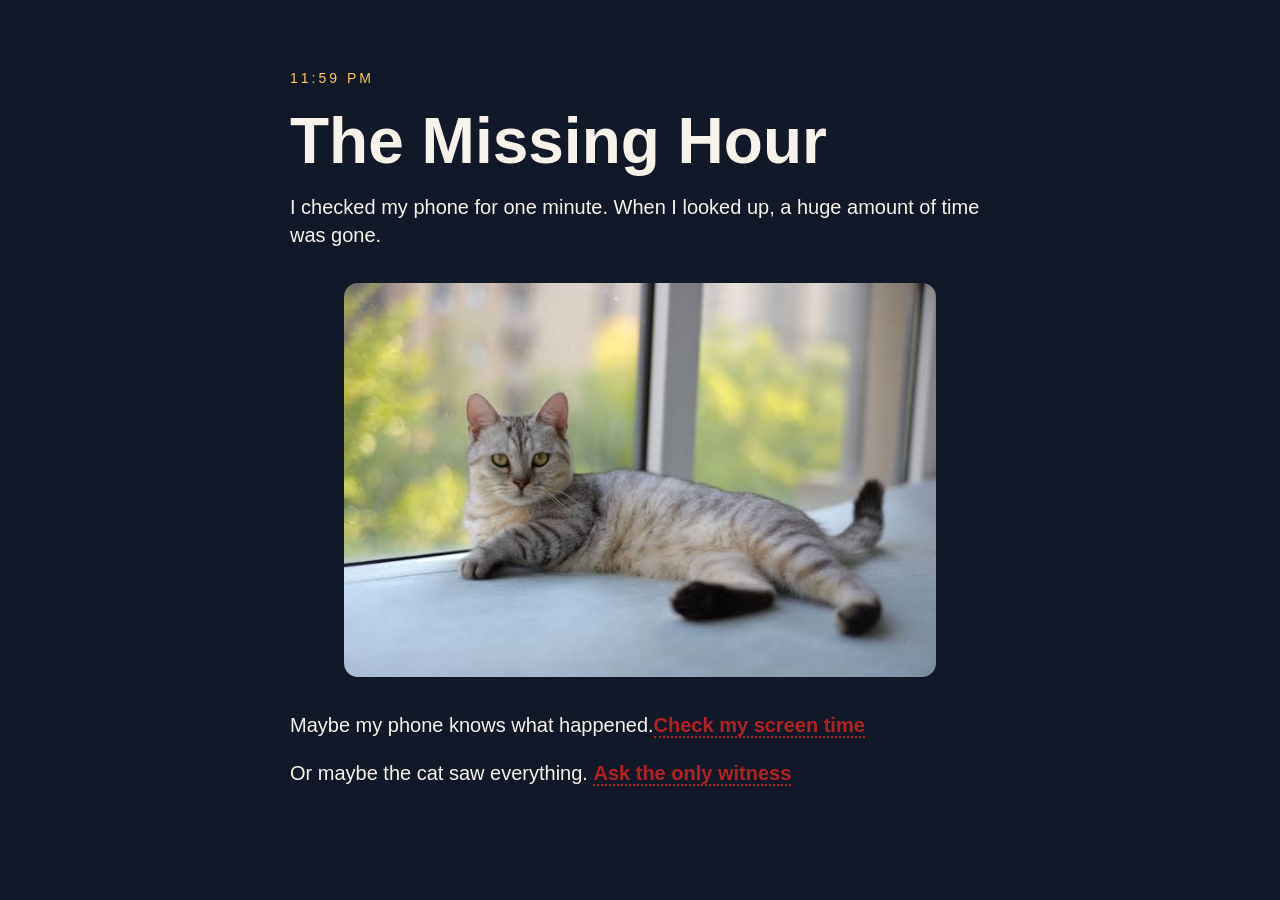
<file: index.html>
<!doctype html>
<html lang="en">
  <head>
    <meta charset="utf-8" />
    <title>The Missing Hour</title>
    <link rel="stylesheet" href="./assets/css/styles.css" />
  </head>
  <body class="homepage">
    <div class="scene">
      <p class="time">11:59 PM</p>
      <h1>The Missing Hour</h1>
      <p>
        I checked my phone for one minute. When I looked up, a huge amount of
        time was gone.
      </p>
      <a class="image-link" href="page-3.html">
        <img src="assets/img/cat-1.jpg" alt="A gray cat laying down" />
      </a>
      <p>
        Maybe my phone knows what happened.<a href="page-2.html"
          >Check my screen time</a
        >
      </p>
      <p>
        Or maybe the cat saw everything.
        <a href="page-3.html">Ask the only witness</a>
      </p>
    </div>
    <script src="./assets/js/main.js"></script>
  </body>
</html>
</file>
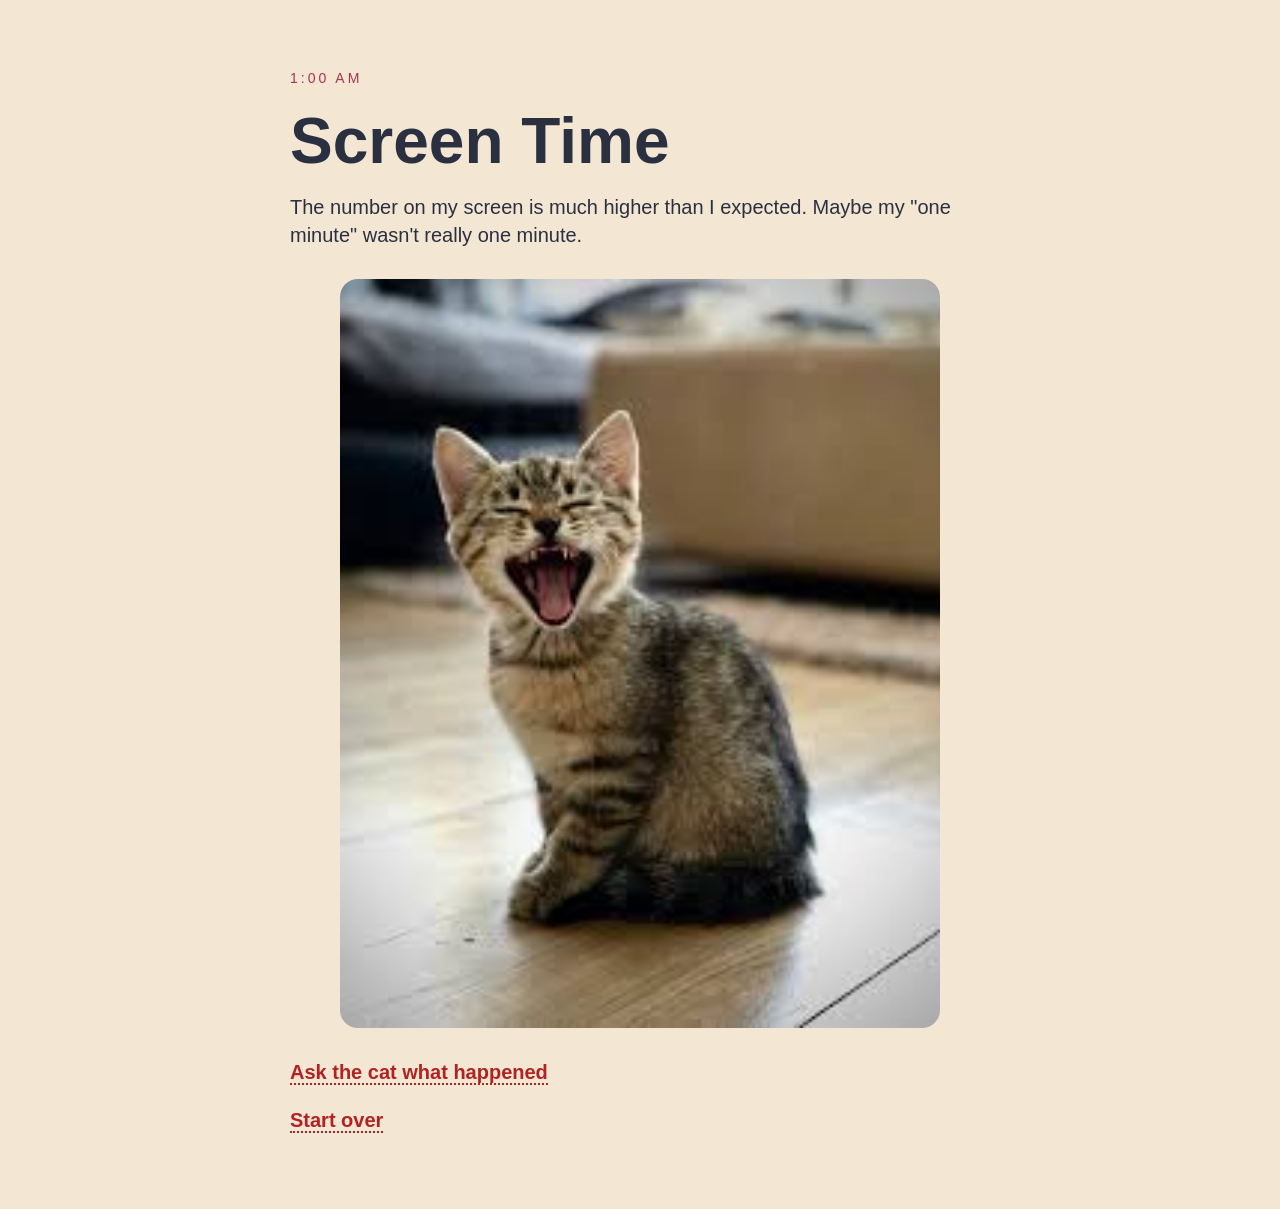
<file: page-2.html>
<!doctype html>
<html lang="en">
  <head>
    <meta charset="utf-8" />
    <title>The Missing Hour - Screen Time</title>
    <link rel="stylesheet" href="./assets/css/styles.css" />
  </head>
  <body class="phonepage">
    <div class="scene">
      <p class="time">1:00 AM</p>
      <h1>Screen Time</h1>
      <p>
        The number on my screen is much higher than I expected. Maybe my "one
        minute" wasn't really one minute.
      </p>
      <img src="assets/img/cat-2.jpg" alt="A small cat yawning" />
      <p><a href="page-3.html">Ask the cat what happened</a></p>
      <p><a href="index.html">Start over</a></p>
    </div>
    <script src="./assets/js/main.js"></script>
  </body>
</html>
</file>
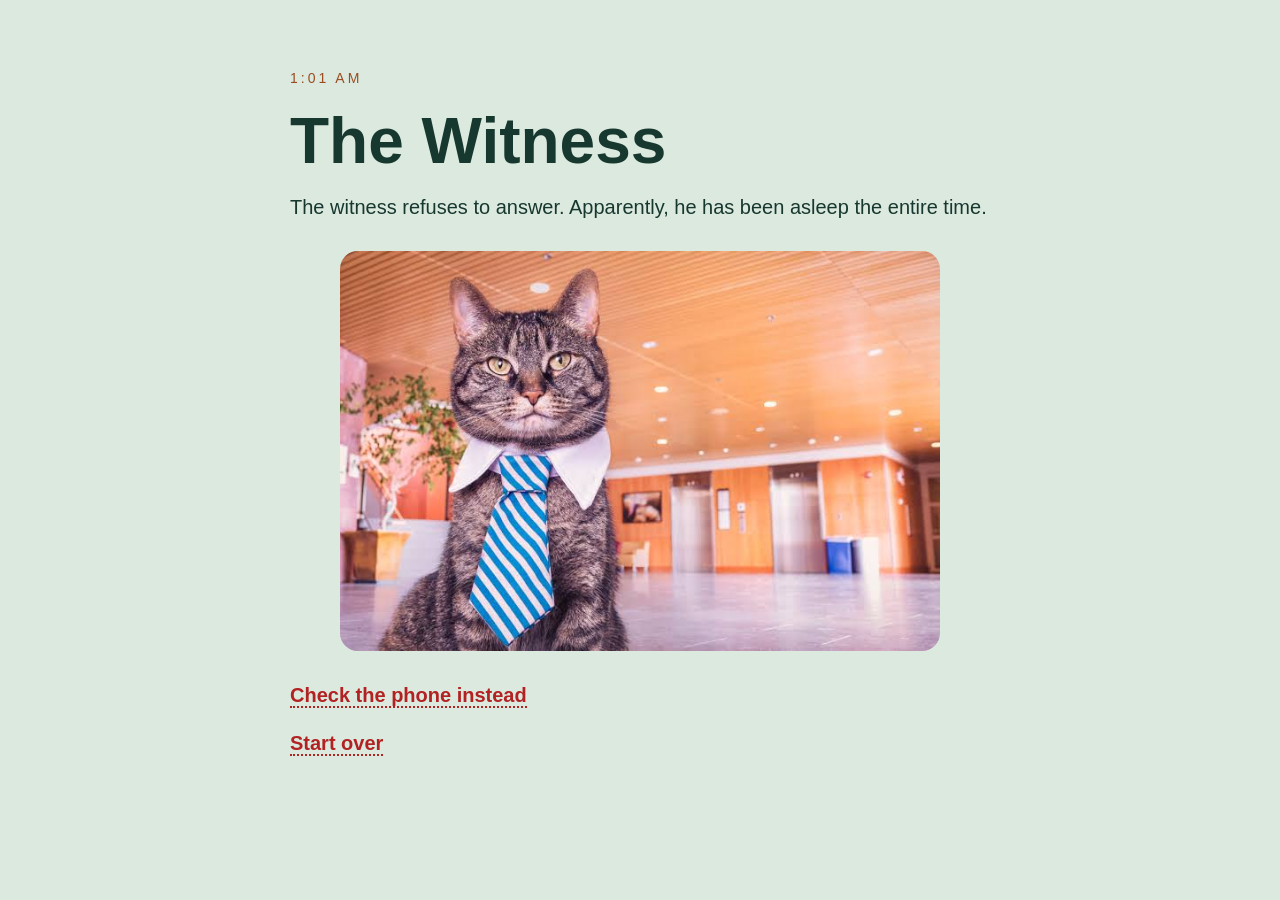
<file: page-3.html>
<!doctype html>
<html lang="en">
  <head>
    <meta charset="utf-8" />
    <title>The Missing Hour - The Witness</title>
    <link rel="stylesheet" href="./assets/css/styles.css" />
  </head>
  <body class="witnesspage">
    <div class="scene">
      <p class="time">1:01 AM</p>
      <h1>The Witness</h1>
      <p>
        The witness refuses to answer. Apparently, he has been asleep the entire
        time.
      </p>
      <img src="assets/img/cat-3.jpg" alt="A business cat" />
      <p><a href="page-2.html">Check the phone instead</a></p>
      <p><a href="index.html">Start over</a></p>
    </div>
    <script src="./assets/js/main.js"></script>
  </body>
</html>
</file>
<file: assets/css/styles.css>
/* styles.css */

* {
  font-family: Arial;
  box-sizing: border-box;
}

body {
  margin: 0;
  line-height: 1.4;
}
body.homepage {
  background-color: #111827;
  color: #f7f3eb;
}
.scene {
  max-width: 760px;
  margin: 25px auto;
  padding: 30px;
}
.time {
  font-size: 14px;
  letter-spacing: 3px;
  text-transform: uppercase;
  color: #ffc857;
}
h1 {
  font-size: 64px;
  line-height: 1;
  margin: 20px 0;
}
p {
  font-size: 20px;
}
.scene img {
  display: block;
  width: 100%;
  max-width: 600px;
  margin: 30px auto;
  border-radius: 18px;
}
body.phonepage {
  background-color: #f3e6d3;
  color: #2a3040;
}
body.phonepage .time {
  color: #a4364f;
}
body.witnesspage {
  background-color: #dce9df;
  color: #17382f;
}
body.witnesspage .time {
  color: #9a4c20;
}
p a {
  color: firebrick;
  font-weight: bold;
  text-decoration: none;
  border-bottom: 2px dotted currentColor;
}
body.homepage p a:hover {
  color: white;
}
body.phonepage p a:hover,
body.witnesspage p a:hover {
  color: darkred;
}
.image-link img {
  border: 4px solid transparent;
}
.image-link:hover img {
  border-color: firebrick;
}
</file>
